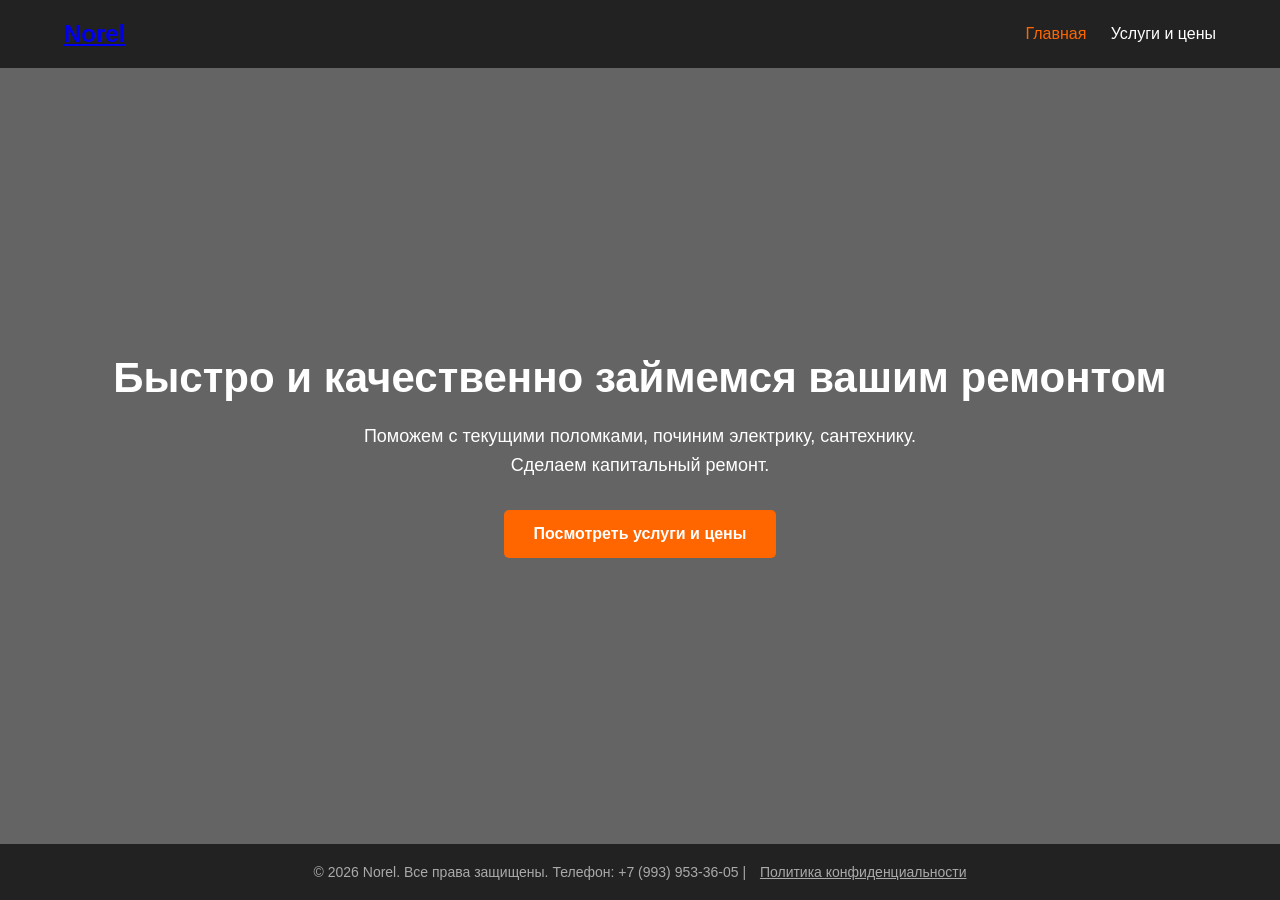
<file: index.html>
<!DOCTYPE html>
<html lang="ru">
<head>
    <meta charset="UTF-8">
    <meta name="viewport" content="width=device-width, initial-scale=1.0">
    <title>Ремонтные работы в квартирах и загородных домах</title>
    <link rel="stylesheet" href="style.css">
</head>
<body>

       <!-- Шапка сайта для Главной страницы (без стрелочки) -->
    <header class="header">
        <div class="container">
            <div class="header-left">
                <div class="logo"><a href="index.html">Norel</a></div>
            </div>
            <nav class="nav">
                <a href="index.html" class="active">Главная</a>
                <a href="services.html">Услуги и цены</a>
            </nav>
        </div>
    </header>


    <!-- Главный баннер (Визитка) -->
    <section class="hero">
        <div class="container hero-content">
            <h1>Быстро и качественно займемся вашим ремонтом</h1>
            <p>Поможем с текущими поломками, починим электрику, сантехнику. Сделаем капитальный ремонт.</p>
            <a href="services.html" class="btn">Посмотреть услуги и цены</a>
        </div>
    </section>

    <!-- Подвал -->
     <footer class="footer">
        <div class="container">
            <p>&copy; 2026 Norel. Все права защищены. Телефон: +7 (993) 953-36-05 | 
                <a href="privacy.html" style="color: #aaa; text-decoration: underline; margin-left: 10px;">Политика конфиденциальности</a>
            </p>
        </div>
    </footer>

</body>
</html>
</file>
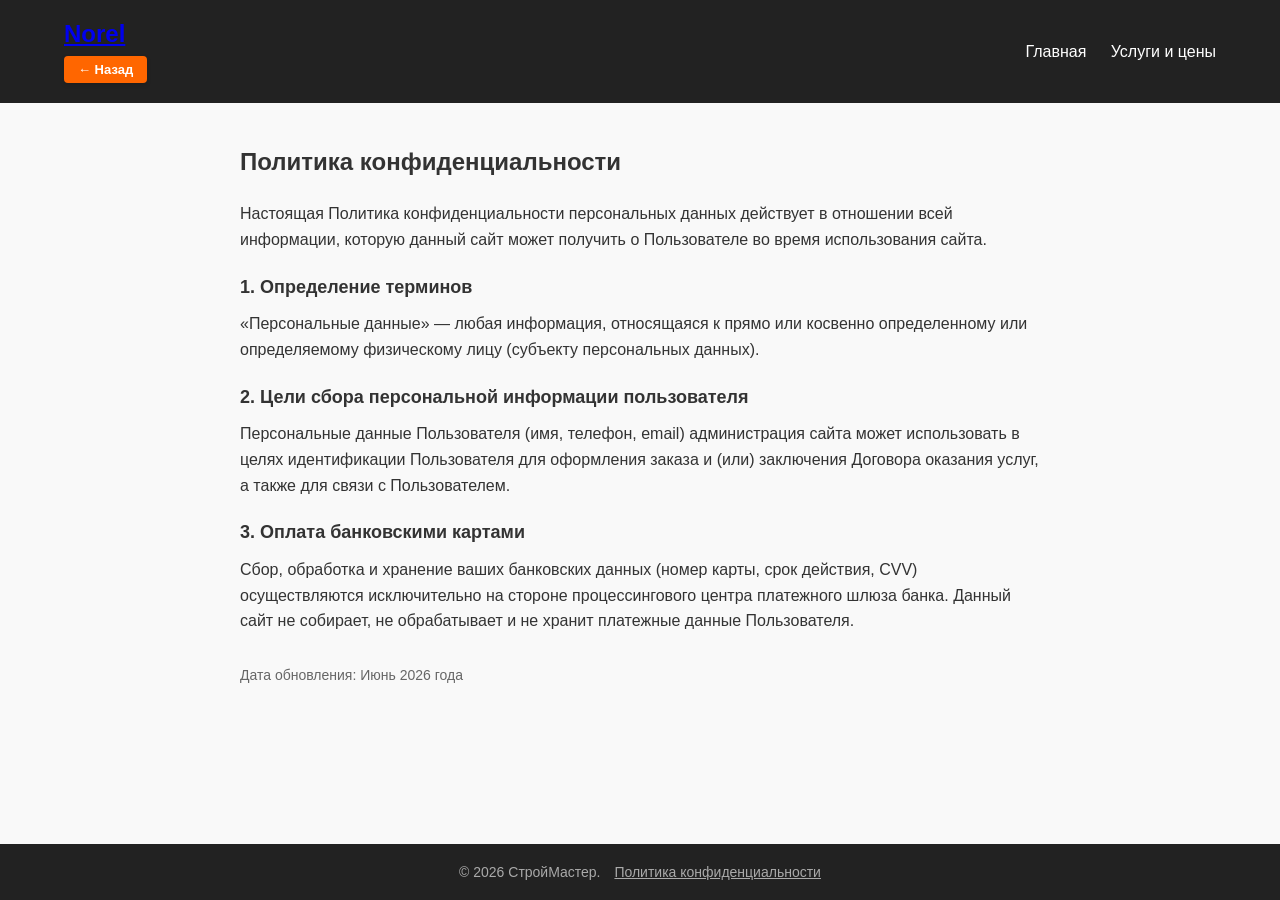
<file: privacy.html>
<!DOCTYPE html>
<html lang="ru">
<head>
    <meta charset="UTF-8">
    <meta name="viewport" content="width=device-width, initial-scale=1.0">
    <title>Политика конфиденциальности — СтройМастер</title>
    <link rel="stylesheet" href="style.css">
</head>
<body>

    <!-- Шапка сайта со стрелочкой Назад под логотипом -->
    <header class="header">
        <div class="container">
            <div class="header-left">
                <div class="logo"><a href="index.html">Norel</a></div>
                <!-- Кнопка теперь идет после логотипа внутри вертикального блока -->
                <a href="javascript:history.back()" class="btn-back">← Назад</a>
            </div>
            <nav class="nav">
                <a href="index.html">Главная</a>
                <a href="services.html">Услуги и цены</a>
            </nav>
        </div>
    </header>


    <!-- Текст политики -->
    <main class="container page-content" style="max-width: 800px; line-height: 1.6;">
        <h1 style="margin-bottom: 20px; font-size: 24px;">Политика конфиденциальности</h1>
        <p style="margin-bottom: 15px;">Настоящая Политика конфиденциальности персональных данных действует в отношении всей информации, которую данный сайт может получить о Пользователе во время использования сайта.</p>
        
        <h2 style="font-size: 18px; margin: 20px 0 10px 0;">1. Определение терминов</h2>
        <p style="margin-bottom: 15px;">«Персональные данные» — любая информация, относящаяся к прямо или косвенно определенному или определяемому физическому лицу (субъекту персональных данных).</p>

        <h2 style="font-size: 18px; margin: 20px 0 10px 0;">2. Цели сбора персональной информации пользователя</h2>
        <p style="margin-bottom: 15px;">Персональные данные Пользователя (имя, телефон, email) администрация сайта может использовать в целях идентификации Пользователя для оформления заказа и (или) заключения Договора оказания услуг, а также для связи с Пользователем.</p>

        <h2 style="font-size: 18px; margin: 20px 0 10px 0;">3. Оплата банковскими картами</h2>
        <p style="margin-bottom: 15px;">Сбор, обработка и хранение ваших банковских данных (номер карты, срок действия, CVV) осуществляются исключительно на стороне процессингового центра платежного шлюза банка. Данный сайт не собирает, не обрабатывает и не хранит платежные данные Пользователя.</p>
        
        <p style="margin-top: 30px; font-size: 14px; color: #666;">Дата обновления: Июнь 2026 года</p>
    </main>

    <!-- Подвал -->
    <footer class="footer">
        <div class="container">
            <p>&copy; 2026 СтройМастер. <a href="privacy.html" style="color: #aaa; text-decoration: underline; margin-left: 10px;">Политика конфиденциальности</a></p>
        </div>
    </footer>

</body>
</html>
</file>
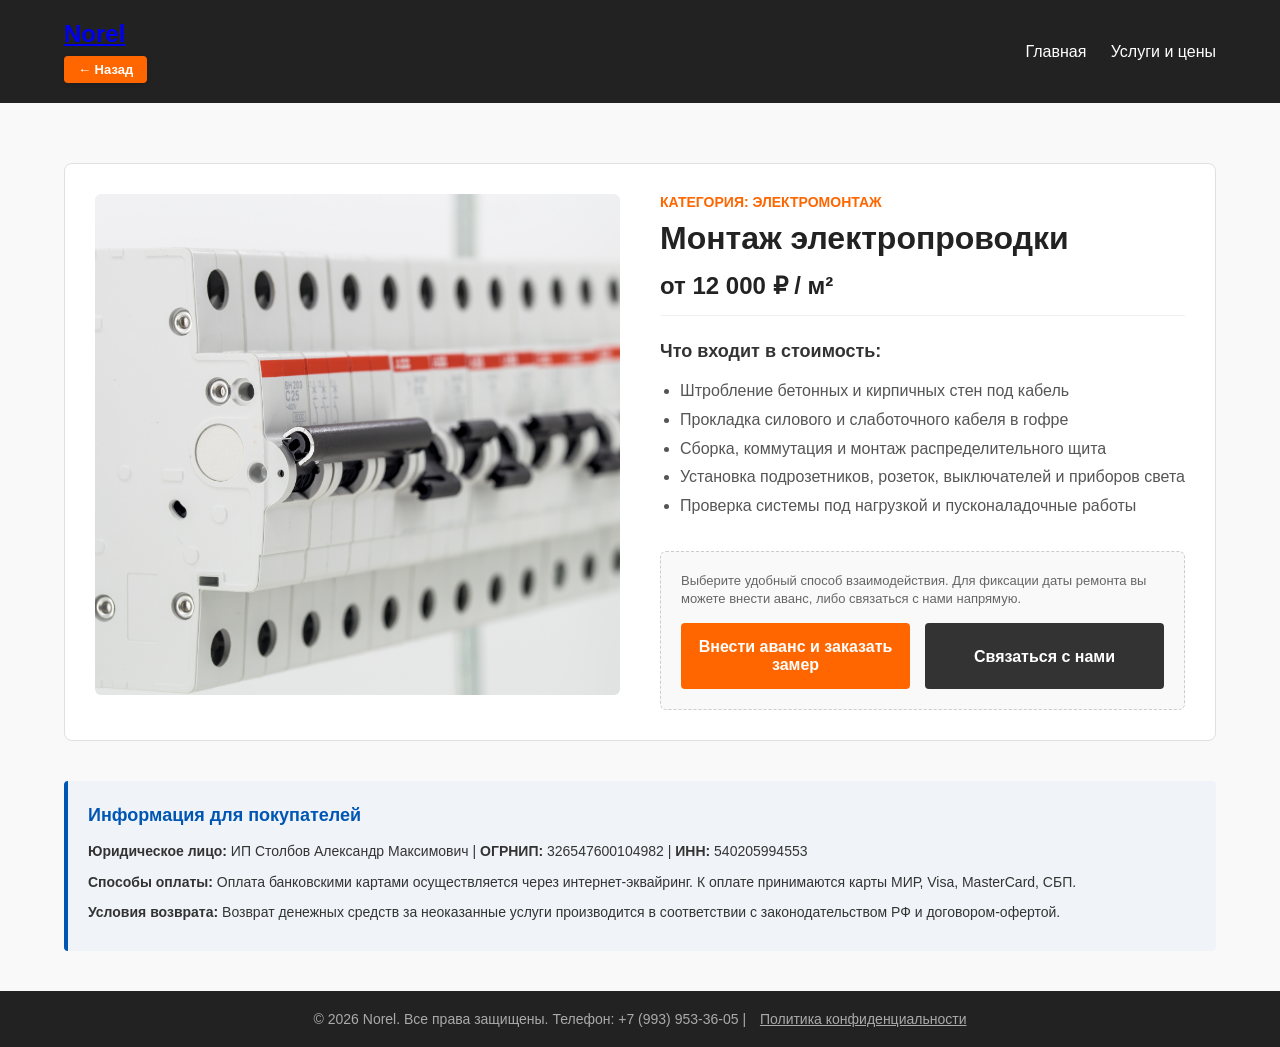
<file: service-220.html>
<!DOCTYPE html>
<html lang="ru">
<head>
    <meta charset="UTF-8">
    <meta name="viewport" content="width=device-width, initial-scale=1.0">
    <title>Наши услуги и цены — Norel</title>
    <link rel="stylesheet" href="style.css">
</head>
<body>

     <!-- Шапка сайта со стрелочкой Назад под логотипом -->
    <header class="header">
        <div class="container">
            <div class="header-left">
                <div class="logo"><a href="index.html">Norel</a></div>
                <!-- Кнопка теперь идет после логотипа внутри вертикального блока -->
                <a href="javascript:history.back()" class="btn-back">← Назад</a>
            </div>
            <nav class="nav">
                <a href="index.html">Главная</a>
                <a href="services.html">Услуги и цены</a>
            </nav>
        </div>
    </header>

    <!-- Основной контент страницы услуги -->
    <main class="container page-content">
        <div class="service-detail">
            
            <!-- Левая колонка: Изображение -->
            <div class="service-gallery">
                <img src="220.jpg" alt="Электрика" class="main-img">
            </div>

            <!-- Правая колонка: Информация и покупка -->
            <div class="service-info">
                <span class="category">Категория: Электромонтаж</span>
                <h1>Монтаж электропроводки</h1>
                <p class="service-price">от 12 000 ₽ / м²</p>
                
                <div class="service-description">
                    <h3>Что входит в стоимость:</h3>
                    <ul>
                        <li>Штробление бетонных и кирпичных стен под кабель</li>
                        <li>Прокладка силового и слаботочного кабеля в гофре</li>
                        <li>Сборка, коммутация и монтаж распределительного щита</li>
                        <li>Установка подрозетников, розеток, выключателей и приборов света</li>
                        <li>Проверка системы под нагрузкой и пусконаладочные работы</li>
                    </ul>
                </div>

                <!-- Кнопка оплаты для эквайринга -->
                              <!-- Кнопки действий и контакты -->
                <div class="payment-box">
                    <p class="payment-notice">Выберите удобный способ взаимодействия. Для фиксации даты ремонта вы можете внести аванс, либо связаться с нами напрямую.</p>
                    
                    <!-- Две кнопки в один ряд -->
                    <div class="btn-group">
                        <a href="https://www.figma.com/proto/H3WXh4CcWUkg0fJ1YvCaZ3/%D0%9F%D1%80%D0%BE%D1%82%D0%BE%D1%82%D0%B8%D0%BF-%D0%9F%D0%A4?page-id=1%3A2&type=design&node-id=2377-9865&viewport=-1382%2C2697%2C1.53&t=iknOJbKV6Wg4Ilfq-1&scaling=min-zoom&starting-point-node-id=2377%3A9865" class="btn-pay-now">Внести аванс и заказать замер</a>
                        <button class="btn-contact-toggle" onclick="toggleContacts()">Связаться с нами</button>
                    </div>

                    <!-- Выпадающий список контактов (изначально скрыт) -->
                    <div id="contact-list" class="contact-dropdown">
                        <h4>Наши контакты для связи:</h4>
                        <p><strong>Телефон:</strong> <a href="tel:+79939533605">+7 (993) 953-36-05</a></p>
                        <p><strong>Telegram / WhatsApp:</strong> +7 (993) 953-36-05</p>
                        <p><strong>Email:</strong> Norelenger@gmail.com</p>
                        <p class="working-hours">Часы работы: ежедневно с 09:00 до 21:00</p>
                    </div>
                </div>

            </div>

        </div>

        <!-- Информация для покупателей теперь внутри тега main перед подвалом -->
        <section class="bank-info" style="margin-top: 40px;">
            <h2>Информация для покупателей</h2>
            <p><strong>Юридическое лицо:</strong> ИП Столбов Александр Максимович | <strong>ОГРНИП:</strong> 326547600104982 | <strong>ИНН:</strong> 540205994553</p>
            <p><strong>Способы оплаты:</strong> Оплата банковскими картами осуществляется через интернет-эквайринг. К оплате принимаются карты МИР, Visa, MasterCard, СБП.</p>
            <p><strong>Условия возврата:</strong> Возврат денежных средств за неоказанные услуги производится в соответствии с законодательством РФ и договором-офертой.</p>
        </section>
    </main>

    <!-- Подвал -->
    <footer class="footer">
        <div class="container">
            <p>&copy; 2026 Norel. Все права защищены. Телефон: +7 (993) 953-36-05 | 
                <a href="privacy.html" style="color: #aaa; text-decoration: underline; margin-left: 10px;">Политика конфиденциальности</a>
            </p>
        </div>
    </footer>
  <!-- Скрипт для раскрытия контактов -->
    <script>
        function toggleContacts() {
            var contactBlock = document.getElementById("contact-list");
            if (contactBlock.style.display === "block") {
                contactBlock.style.display = "none";
            } else {
                contactBlock.style.display = "block";
            }
        }
    </script>
</body>
</html>
</file>
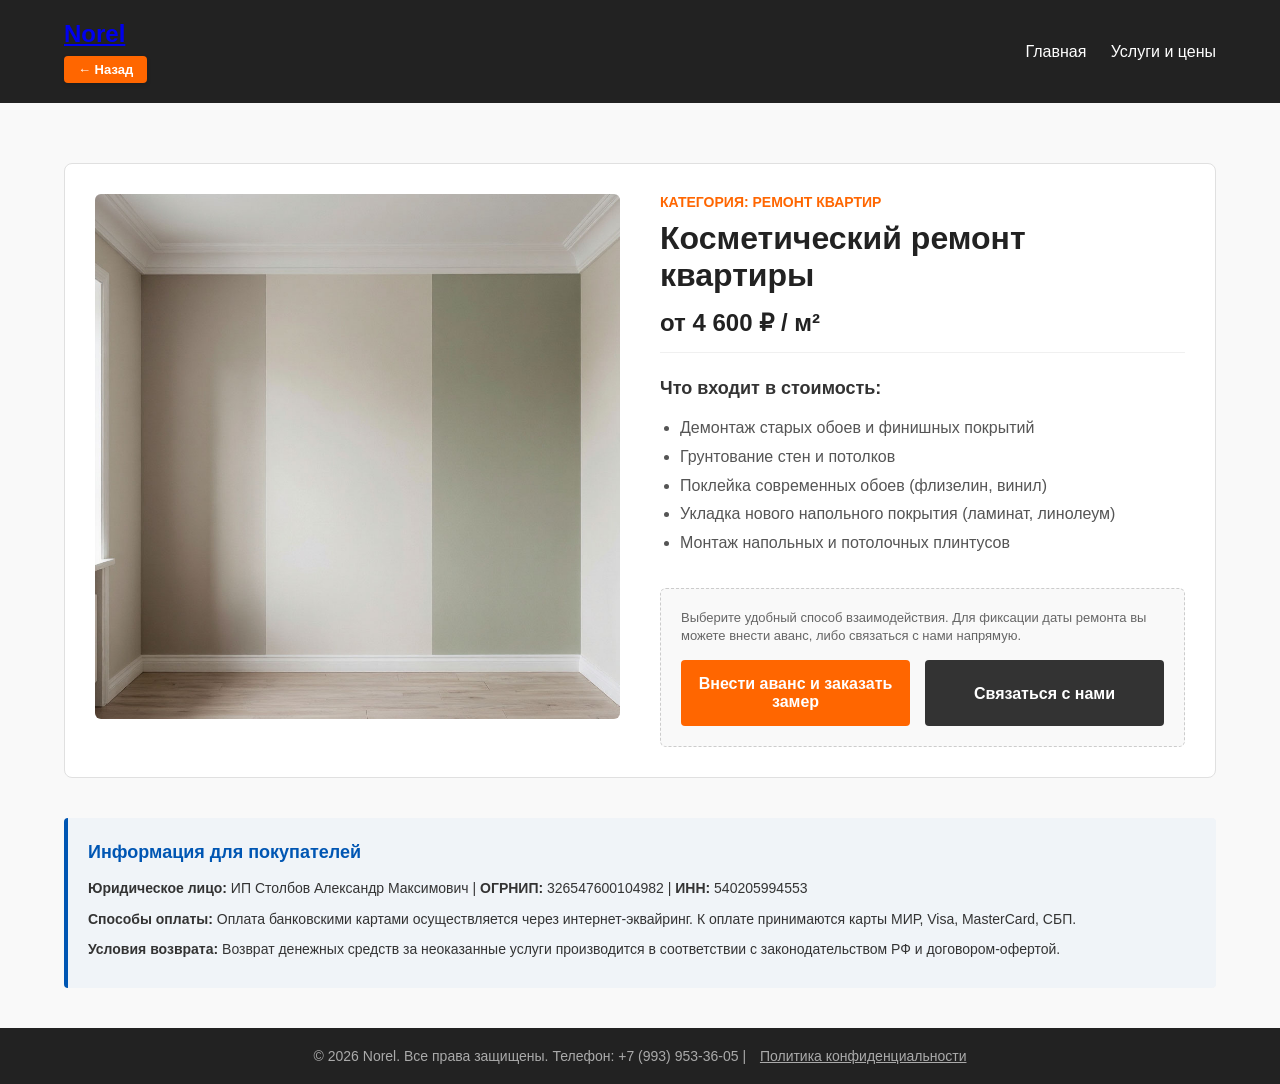
<file: service-cosmetic.html>
<!DOCTYPE html>
<html lang="ru">
<head>
    <meta charset="UTF-8">
    <meta name="viewport" content="width=device-width, initial-scale=1.0">
    <title>Наши услуги и цены — Norel</title>
    <link rel="stylesheet" href="style.css">
</head>
<body>

       <!-- Шапка сайта со стрелочкой Назад под логотипом -->
    <header class="header">
        <div class="container">
            <div class="header-left">
                <div class="logo"><a href="index.html">Norel</a></div>
                <!-- Кнопка теперь идет после логотипа внутри вертикального блока -->
                <a href="javascript:history.back()" class="btn-back">← Назад</a>
            </div>
            <nav class="nav">
                <a href="index.html">Главная</a>
                <a href="services.html">Услуги и цены</a>
            </nav>
        </div>
    </header>



    <!-- Основной контент страницы услуги -->
    <main class="container page-content">
        <div class="service-detail">
            
            <!-- Левая колонка: Изображение -->
            <div class="service-gallery">
                <img src="cosmetic.jpg" alt="Косметический ремонт квартиры" class="main-img">
            </div>

            <!-- Правая колонка: Информация и покупка -->
            <div class="service-info">
                <span class="category">Категория: Ремонт квартир</span>
                <h1>Косметический ремонт квартиры</h1>
                <p class="service-price">от 4 600 ₽ / м²</p>
                
                <div class="service-description">
                    <h3>Что входит в стоимость:</h3>
                    <ul>
                        <li>Демонтаж старых обоев и финишных покрытий</li>
                        <li>Грунтование стен и потолков</li>
                        <li>Поклейка современных обоев (флизелин, винил)</li>
                        <li>Укладка нового напольного покрытия (ламинат, линолеум)</li>
                        <li>Монтаж напольных и потолочных плинтусов</li>
                    </ul>
                </div>

                <!-- Кнопка оплаты для эквайринга -->
                              <!-- Кнопки действий и контакты -->
                <div class="payment-box">
                    <p class="payment-notice">Выберите удобный способ взаимодействия. Для фиксации даты ремонта вы можете внести аванс, либо связаться с нами напрямую.</p>
                    
                    <!-- Две кнопки в один ряд -->
                    <div class="btn-group">
                        <a href="https://www.figma.com/proto/H3WXh4CcWUkg0fJ1YvCaZ3/%D0%9F%D1%80%D0%BE%D1%82%D0%BE%D1%82%D0%B8%D0%BF-%D0%9F%D0%A4?page-id=1%3A2&type=design&node-id=2377-9865&viewport=-1382%2C2697%2C1.53&t=iknOJbKV6Wg4Ilfq-1&scaling=min-zoom&starting-point-node-id=2377%3A9865" class="btn-pay-now">Внести аванс и заказать замер</a>
                        <button class="btn-contact-toggle" onclick="toggleContacts()">Связаться с нами</button>
                    </div>

                    <!-- Выпадающий список контактов (изначально скрыт) -->
                    <div id="contact-list" class="contact-dropdown">
                        <h4>Наши контакты для связи:</h4>
                        <p><strong>Телефон:</strong> <a href="tel:+79939533605">+7 (993) 953-36-05</a></p>
                        <p><strong>Telegram / WhatsApp:</strong> +7 (993) 953-36-05</p>
                        <p><strong>Email:</strong> Norelenger@gmail.com</p>
                        <p class="working-hours">Часы работы: ежедневно с 09:00 до 21:00</p>
                    </div>
                </div>

            </div>

        </div>

        <!-- Информация для покупателей теперь внутри тега main перед подвалом -->
        <section class="bank-info" style="margin-top: 40px;">
            <h2>Информация для покупателей</h2>
            <p><strong>Юридическое лицо:</strong> ИП Столбов Александр Максимович | <strong>ОГРНИП:</strong> 326547600104982 | <strong>ИНН:</strong> 540205994553</p>
            <p><strong>Способы оплаты:</strong> Оплата банковскими картами осуществляется через интернет-эквайринг. К оплате принимаются карты МИР, Visa, MasterCard, СБП.</p>
            <p><strong>Условия возврата:</strong> Возврат денежных средств за неоказанные услуги производится в соответствии с законодательством РФ и договором-офертой.</p>
        </section>
    </main>

    <!-- Подвал -->
    <footer class="footer">
        <div class="container">
            <p>&copy; 2026 Norel. Все права защищены. Телефон: +7 (993) 953-36-05 | 
                <a href="privacy.html" style="color: #aaa; text-decoration: underline; margin-left: 10px;">Политика конфиденциальности</a>
            </p>
        </div>
    </footer>
  <!-- Скрипт для раскрытия контактов -->
    <script>
        function toggleContacts() {
            var contactBlock = document.getElementById("contact-list");
            if (contactBlock.style.display === "block") {
                contactBlock.style.display = "none";
            } else {
                contactBlock.style.display = "block";
            }
        }
    </script>
</body>
</html>
</file>
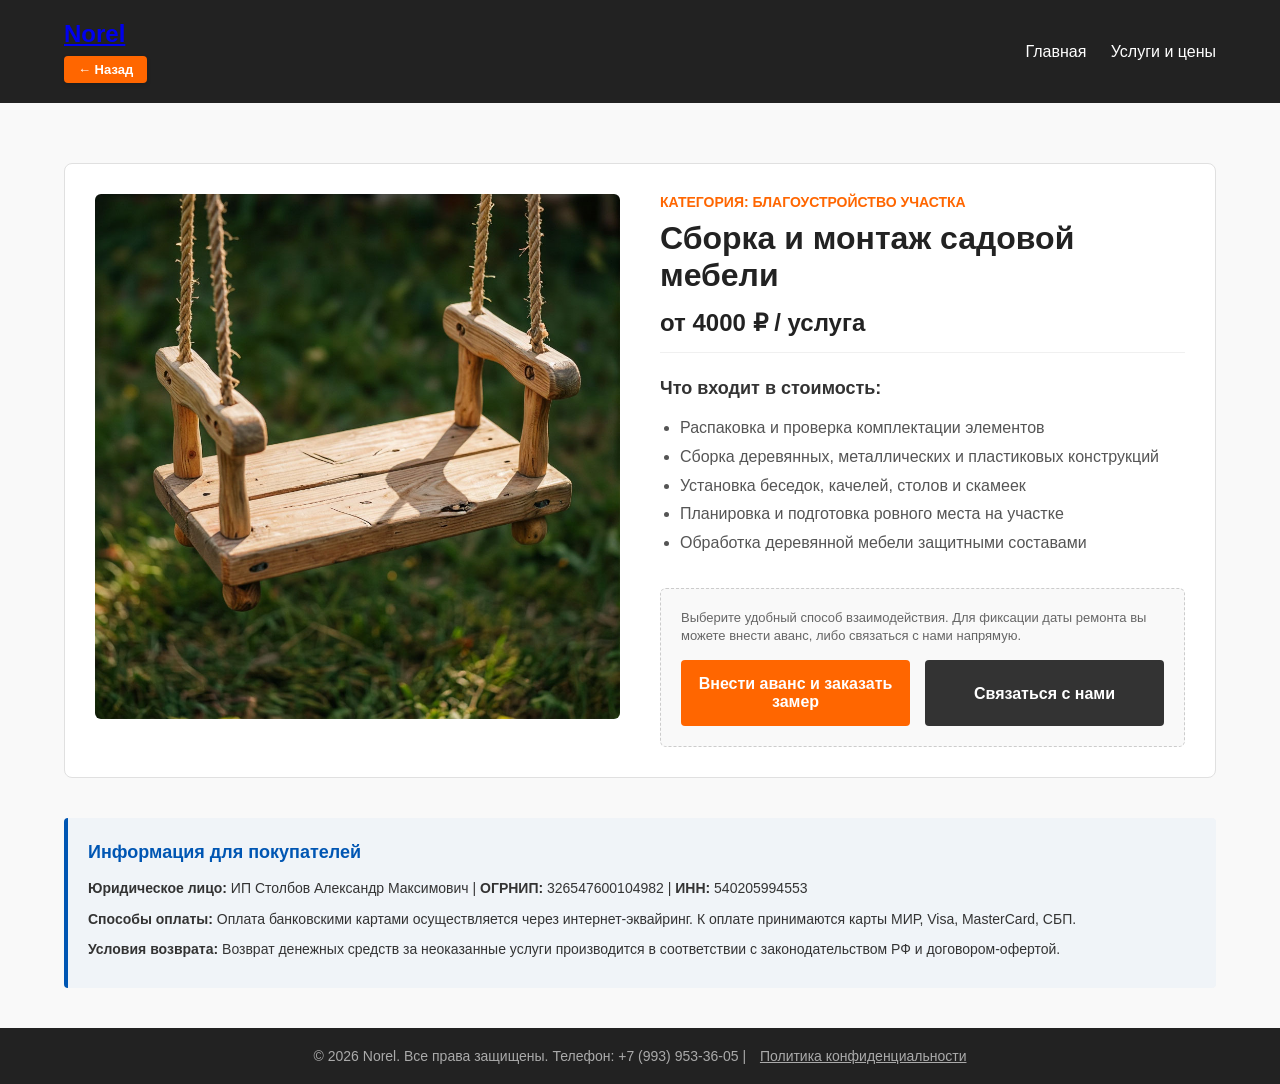
<file: service-garden.html>
<!DOCTYPE html>
<html lang="ru">
<head>
    <meta charset="UTF-8">
    <meta name="viewport" content="width=device-width, initial-scale=1.0">
    <title>Наши услуги и цены — Norel</title>
    <link rel="stylesheet" href="style.css">
</head>
<body>

         <!-- Шапка сайта со стрелочкой Назад под логотипом -->
    <header class="header">
        <div class="container">
            <div class="header-left">
                <div class="logo"><a href="index.html">Norel</a></div>
                <!-- Кнопка теперь идет после логотипа внутри вертикального блока -->
                <a href="javascript:history.back()" class="btn-back">← Назад</a>
            </div>
            <nav class="nav">
                <a href="index.html">Главная</a>
                <a href="services.html">Услуги и цены</a>
            </nav>
        </div>
    </header>

    <!-- Основной контент страницы услуги -->
    <main class="container page-content">
        <div class="service-detail">
            
            <!-- Левая колонка: Изображение -->
            <div class="service-gallery">
                <img src="gardenitm.jpg" alt="Сборка садовой мебели" class="main-img">
            </div>

            <!-- Правая колонка: Информация и покупка -->
            <div class="service-info">
                <span class="category">Категория: Благоустройство участка</span>
                <h1>Сборка и монтаж садовой мебели</h1>
                <p class="service-price">от 4000 ₽ / услуга</p>
                
                <div class="service-description">
                    <h3>Что входит в стоимость:</h3>
                    <ul>
                        <li>Распаковка и проверка комплектации элементов</li>
                        <li>Сборка деревянных, металлических и пластиковых конструкций</li>
                        <li>Установка беседок, качелей, столов и скамеек</li>
                        <li>Планировка и подготовка ровного места на участке</li>
                        <li>Обработка деревянной мебели защитными составами</li>
                    </ul>
                </div>

                <!-- Кнопка оплаты для эквайринга -->
                              <!-- Кнопки действий и контакты -->
                <div class="payment-box">
                    <p class="payment-notice">Выберите удобный способ взаимодействия. Для фиксации даты ремонта вы можете внести аванс, либо связаться с нами напрямую.</p>
                    
                    <!-- Две кнопки в один ряд -->
                    <div class="btn-group">
                        <a href="https://www.figma.com/proto/H3WXh4CcWUkg0fJ1YvCaZ3/%D0%9F%D1%80%D0%BE%D1%82%D0%BE%D1%82%D0%B8%D0%BF-%D0%9F%D0%A4?page-id=1%3A2&type=design&node-id=2377-9865&viewport=-1382%2C2697%2C1.53&t=iknOJbKV6Wg4Ilfq-1&scaling=min-zoom&starting-point-node-id=2377%3A9865" class="btn-pay-now">Внести аванс и заказать замер</a>
                        <button class="btn-contact-toggle" onclick="toggleContacts()">Связаться с нами</button>
                    </div>

                    <!-- Выпадающий список контактов (изначально скрыт) -->
                    <div id="contact-list" class="contact-dropdown">
                        <h4>Наши контакты для связи:</h4>
                        <p><strong>Телефон:</strong> <a href="tel:+79939533605">+7 (993) 953-36-05</a></p>
                        <p><strong>Telegram / WhatsApp:</strong> +7 (993) 953-36-05</p>
                        <p><strong>Email:</strong> Norelenger@gmail.com</p>
                        <p class="working-hours">Часы работы: ежедневно с 09:00 до 21:00</p>
                    </div>
                </div>

            </div>

        </div>

        <!-- Информация для покупателей теперь внутри тега main перед подвалом -->
        <section class="bank-info" style="margin-top: 40px;">
            <h2>Информация для покупателей</h2>
            <p><strong>Юридическое лицо:</strong> ИП Столбов Александр Максимович | <strong>ОГРНИП:</strong> 326547600104982 | <strong>ИНН:</strong> 540205994553</p>
            <p><strong>Способы оплаты:</strong> Оплата банковскими картами осуществляется через интернет-эквайринг. К оплате принимаются карты МИР, Visa, MasterCard, СБП.</p>
            <p><strong>Условия возврата:</strong> Возврат денежных средств за неоказанные услуги производится в соответствии с законодательством РФ и договором-офертой.</p>
        </section>
    </main>

    <!-- Подвал -->
    <footer class="footer">
        <div class="container">
            <p>&copy; 2026 Norel. Все права защищены. Телефон: +7 (993) 953-36-05 | 
                <a href="privacy.html" style="color: #aaa; text-decoration: underline; margin-left: 10px;">Политика конфиденциальности</a>
            </p>
        </div>
    </footer>
  <!-- Скрипт для раскрытия контактов -->
    <script>
        function toggleContacts() {
            var contactBlock = document.getElementById("contact-list");
            if (contactBlock.style.display === "block") {
                contactBlock.style.display = "none";
            } else {
                contactBlock.style.display = "block";
            }
        }
    </script>
</body>
</html>
</file>
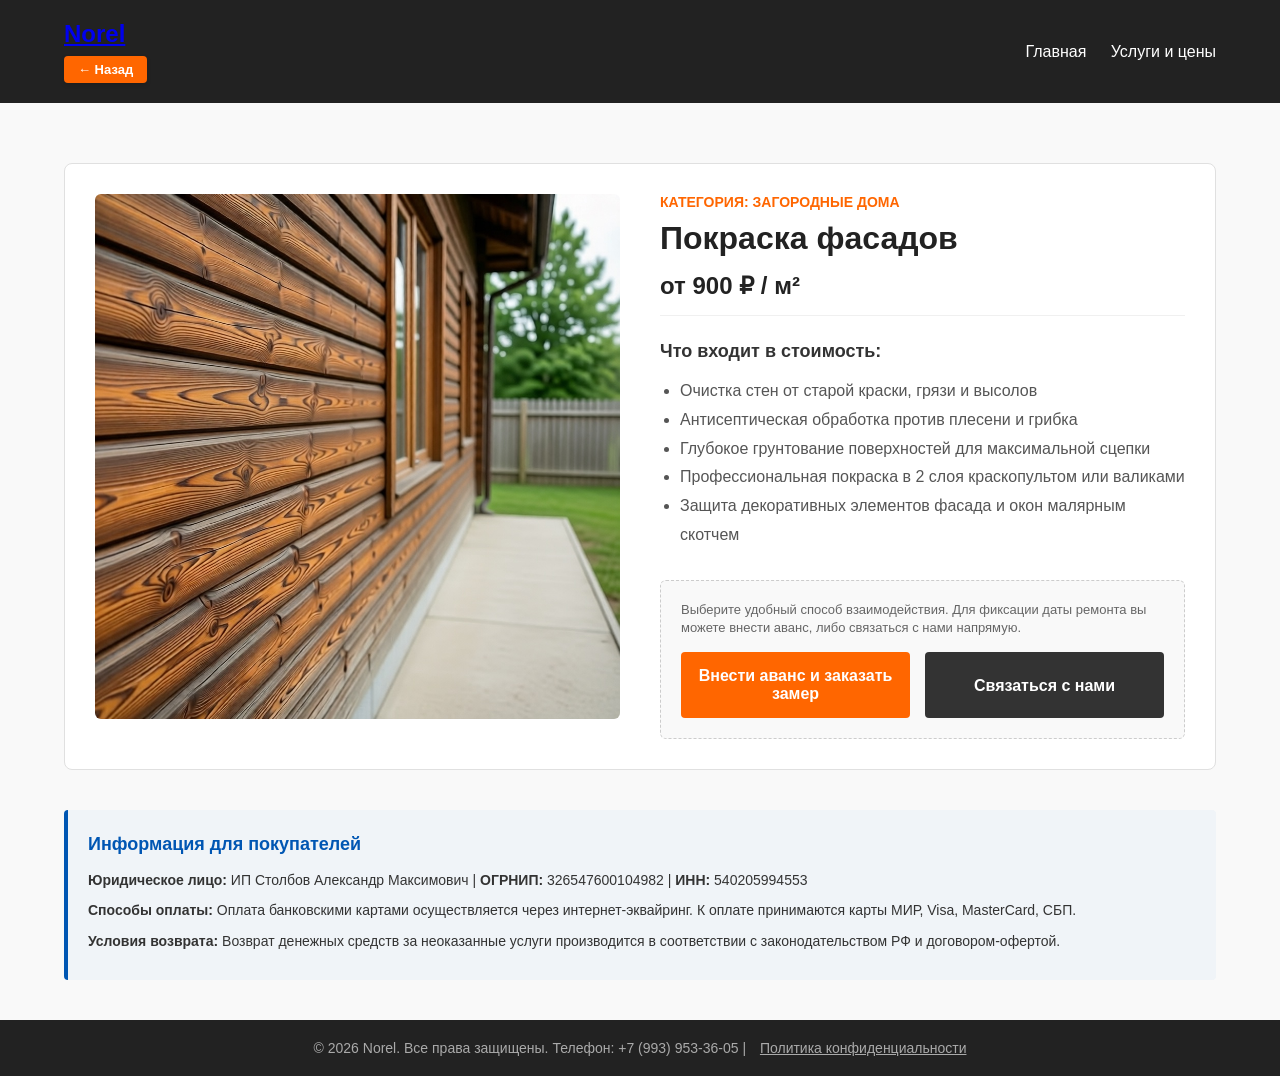
<file: service-home.html>
<!DOCTYPE html>
<html lang="ru">
<head>
    <meta charset="UTF-8">
    <meta name="viewport" content="width=device-width, initial-scale=1.0">
    <title>Наши услуги и цены — Norel</title>
    <link rel="stylesheet" href="style.css">
</head>
<body>

        <!-- Шапка сайта со стрелочкой Назад под логотипом -->
    <header class="header">
        <div class="container">
            <div class="header-left">
                <div class="logo"><a href="index.html">Norel</a></div>
                <!-- Кнопка теперь идет после логотипа внутри вертикального блока -->
                <a href="javascript:history.back()" class="btn-back">← Назад</a>
            </div>
            <nav class="nav">
                <a href="index.html">Главная</a>
                <a href="services.html">Услуги и цены</a>
            </nav>
        </div>
    </header>


    <!-- Основной контент страницы услуги -->
    <main class="container page-content">
        <div class="service-detail">
            
            <!-- Левая колонка: Изображение -->
            <div class="service-gallery">
                <img src="home.jpg" alt="Покраска фасада" class="main-img">
            </div>

            <!-- Правая колонка: Информация и покупка -->
            <div class="service-info">
                <span class="category">Категория: Загородные дома</span>
                <h1>Покраска фасадов</h1>
                <p class="service-price">от 900 ₽ / м²</p>
                
                <div class="service-description">
                    <h3>Что входит в стоимость:</h3>
                    <ul>
                        <li>Очистка стен от старой краски, грязи и высолов</li>
                        <li>Антисептическая обработка против плесени и грибка</li>
                        <li>Глубокое грунтование поверхностей для максимальной сцепки</li>
                        <li>Профессиональная покраска в 2 слоя краскопультом или валиками</li>
                        <li>Защита декоративных элементов фасада и окон малярным скотчем</li>
                    </ul>
                </div>

                <!-- Кнопка оплаты для эквайринга -->
                              <!-- Кнопки действий и контакты -->
                <div class="payment-box">
                    <p class="payment-notice">Выберите удобный способ взаимодействия. Для фиксации даты ремонта вы можете внести аванс, либо связаться с нами напрямую.</p>
                    
                    <!-- Две кнопки в один ряд -->
                    <div class="btn-group">
                        <a href="https://www.figma.com/proto/H3WXh4CcWUkg0fJ1YvCaZ3/%D0%9F%D1%80%D0%BE%D1%82%D0%BE%D1%82%D0%B8%D0%BF-%D0%9F%D0%A4?page-id=1%3A2&type=design&node-id=2377-9865&viewport=-1382%2C2697%2C1.53&t=iknOJbKV6Wg4Ilfq-1&scaling=min-zoom&starting-point-node-id=2377%3A9865" class="btn-pay-now">Внести аванс и заказать замер</a>
                        <button class="btn-contact-toggle" onclick="toggleContacts()">Связаться с нами</button>
                    </div>

                    <!-- Выпадающий список контактов (изначально скрыт) -->
                    <div id="contact-list" class="contact-dropdown">
                        <h4>Наши контакты для связи:</h4>
                        <p><strong>Телефон:</strong> <a href="tel:+79939533605">+7 (993) 953-36-05</a></p>
                        <p><strong>Telegram / WhatsApp:</strong> +7 (993) 953-36-05</p>
                        <p><strong>Email:</strong> Norelenger@gmail.com</p>
                        <p class="working-hours">Часы работы: ежедневно с 09:00 до 21:00</p>
                    </div>
                </div>

            </div>

        </div>

        <!-- Информация для покупателей теперь внутри тега main перед подвалом -->
        <section class="bank-info" style="margin-top: 40px;">
            <h2>Информация для покупателей</h2>
            <p><strong>Юридическое лицо:</strong> ИП Столбов Александр Максимович | <strong>ОГРНИП:</strong> 326547600104982 | <strong>ИНН:</strong> 540205994553</p>
            <p><strong>Способы оплаты:</strong> Оплата банковскими картами осуществляется через интернет-эквайринг. К оплате принимаются карты МИР, Visa, MasterCard, СБП.</p>
            <p><strong>Условия возврата:</strong> Возврат денежных средств за неоказанные услуги производится в соответствии с законодательством РФ и договором-офертой.</p>
        </section>
    </main>

    <!-- Подвал -->
    <footer class="footer">
        <div class="container">
            <p>&copy; 2026 Norel. Все права защищены. Телефон: +7 (993) 953-36-05 | 
                <a href="privacy.html" style="color: #aaa; text-decoration: underline; margin-left: 10px;">Политика конфиденциальности</a>
            </p>
        </div>
    </footer>
  <!-- Скрипт для раскрытия контактов -->
    <script>
        function toggleContacts() {
            var contactBlock = document.getElementById("contact-list");
            if (contactBlock.style.display === "block") {
                contactBlock.style.display = "none";
            } else {
                contactBlock.style.display = "block";
            }
        }
    </script>
</body>
</html>
</file>
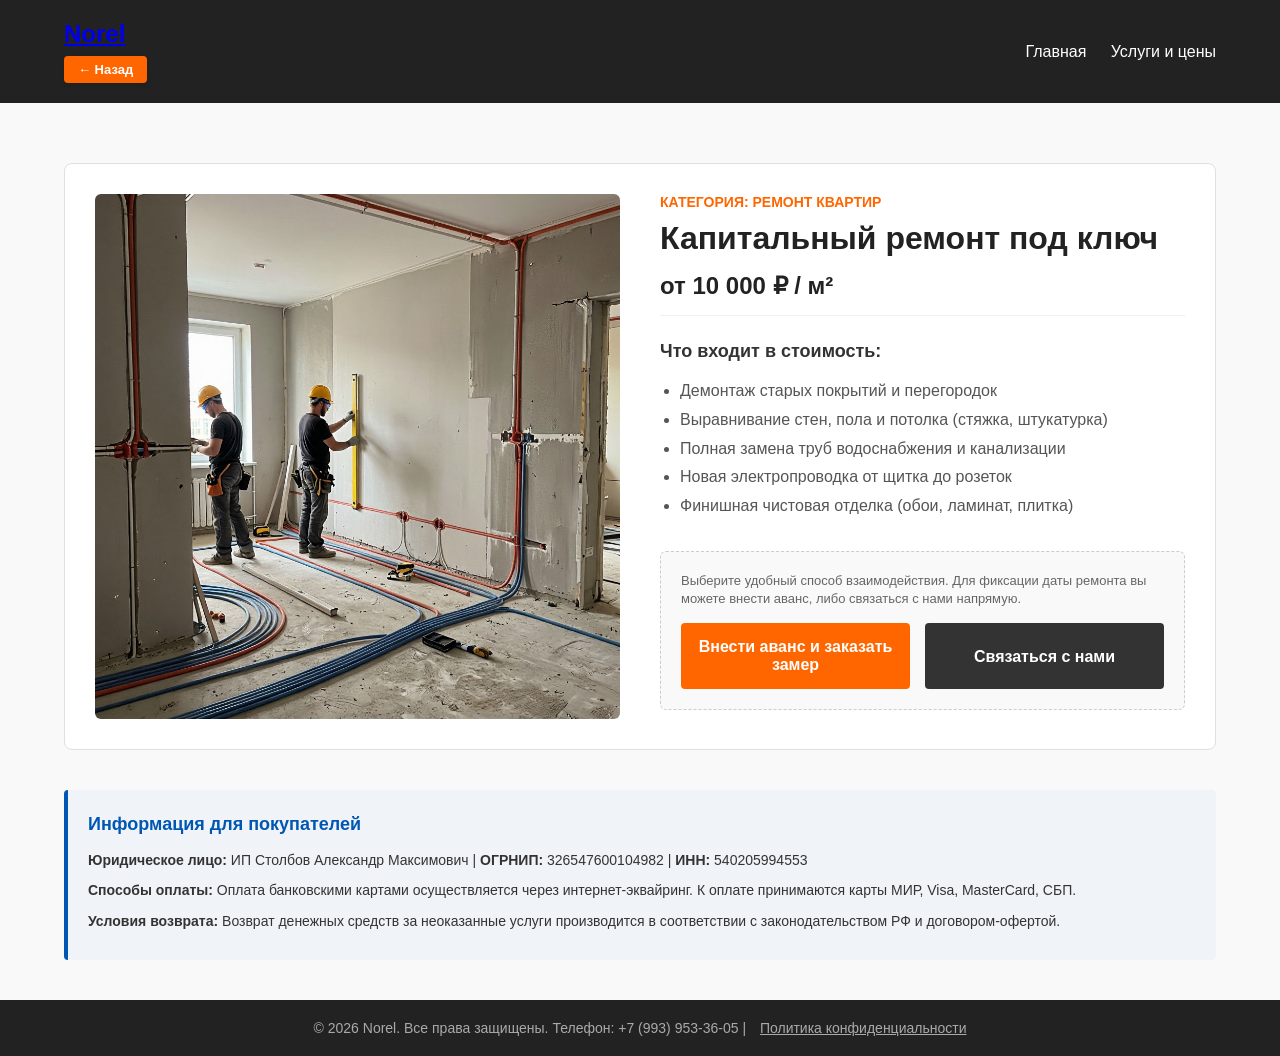
<file: service-item.html>
<!DOCTYPE html>
<html lang="ru">
<head>
    <meta charset="UTF-8">
    <meta name="viewport" content="width=device-width, initial-scale=1.0">
    <title>Наши услуги и цены — Norel</title>
    <link rel="stylesheet" href="style.css">
</head>
<body>

        <!-- Шапка сайта со стрелочкой Назад под логотипом -->
    <header class="header">
        <div class="container">
            <div class="header-left">
                <div class="logo"><a href="index.html">Norel</a></div>
                <!-- Кнопка теперь идет после логотипа внутри вертикального блока -->
                <a href="javascript:history.back()" class="btn-back">← Назад</a>
            </div>
            <nav class="nav">
                <a href="index.html">Главная</a>
                <a href="services.html">Услуги и цены</a>
            </nav>
        </div>
    </header>


    <!-- Основной контент страницы услуги -->
    <main class="container page-content">
        <div class="service-detail">
            
            <!-- Левая колонка: Изображение -->
            <div class="service-gallery">
                <img src="bigwork.jpg" alt="Капитальный ремонт" class="main-img">
            </div>

            <!-- Правая колонка: Информация и покупка -->
            <div class="service-info">
                <span class="category">Категория: Ремонт квартир</span>
                <h1>Капитальный ремонт под ключ</h1>
                <p class="service-price">от 10 000 ₽ / м²</p>
                
                <div class="service-description">
                    <h3>Что входит в стоимость:</h3>
                    <ul>
                        <li>Демонтаж старых покрытий и перегородок</li>
                        <li>Выравнивание стен, пола и потолка (стяжка, штукатурка)</li>
                        <li>Полная замена труб водоснабжения и канализации</li>
                        <li>Новая электропроводка от щитка до розеток</li>
                        <li>Финишная чистовая отделка (обои, ламинат, плитка)</li>
                    </ul>
                </div>

                <!-- Кнопка оплаты для эквайринга -->
                              <!-- Кнопки действий и контакты -->
                <div class="payment-box">
                    <p class="payment-notice">Выберите удобный способ взаимодействия. Для фиксации даты ремонта вы можете внести аванс, либо связаться с нами напрямую.</p>
                    
                    <!-- Две кнопки в один ряд -->
                    <div class="btn-group">
                        <a href="https://www.figma.com/proto/H3WXh4CcWUkg0fJ1YvCaZ3/%D0%9F%D1%80%D0%BE%D1%82%D0%BE%D1%82%D0%B8%D0%BF-%D0%9F%D0%A4?page-id=1%3A2&type=design&node-id=2377-9865&viewport=-1382%2C2697%2C1.53&t=iknOJbKV6Wg4Ilfq-1&scaling=min-zoom&starting-point-node-id=2377%3A9865" class="btn-pay-now">Внести аванс и заказать замер</a>
                        <button class="btn-contact-toggle" onclick="toggleContacts()">Связаться с нами</button>
                    </div>

                    <!-- Выпадающий список контактов (изначально скрыт) -->
                    <div id="contact-list" class="contact-dropdown">
                        <h4>Наши контакты для связи:</h4>
                        <p><strong>Телефон:</strong> <a href="tel:+79939533605">+7 (993) 953-36-05</a></p>
                        <p><strong>Telegram / WhatsApp:</strong> +7 (993) 953-36-05</p>
                        <p><strong>Email:</strong> Norelenger@gmail.com</p>
                        <p class="working-hours">Часы работы: ежедневно с 09:00 до 21:00</p>
                    </div>
                </div>

            </div>

        </div>

        <!-- Информация для покупателей теперь внутри тега main перед подвалом -->
        <section class="bank-info" style="margin-top: 40px;">
            <h2>Информация для покупателей</h2>
            <p><strong>Юридическое лицо:</strong> ИП Столбов Александр Максимович | <strong>ОГРНИП:</strong> 326547600104982 | <strong>ИНН:</strong> 540205994553</p>
            <p><strong>Способы оплаты:</strong> Оплата банковскими картами осуществляется через интернет-эквайринг. К оплате принимаются карты МИР, Visa, MasterCard, СБП.</p>
            <p><strong>Условия возврата:</strong> Возврат денежных средств за неоказанные услуги производится в соответствии с законодательством РФ и договором-офертой.</p>
        </section>
    </main>

    <!-- Подвал -->
    <footer class="footer">
        <div class="container">
            <p>&copy; 2026 Norel. Все права защищены. Телефон: +7 (993) 953-36-05 | 
                <a href="privacy.html" style="color: #aaa; text-decoration: underline; margin-left: 10px;">Политика конфиденциальности</a>
            </p>
        </div>
    </footer>
  <!-- Скрипт для раскрытия контактов -->
    <script>
        function toggleContacts() {
            var contactBlock = document.getElementById("contact-list");
            if (contactBlock.style.display === "block") {
                contactBlock.style.display = "none";
            } else {
                contactBlock.style.display = "block";
            }
        }
    </script>
</body>
</html>
</file>
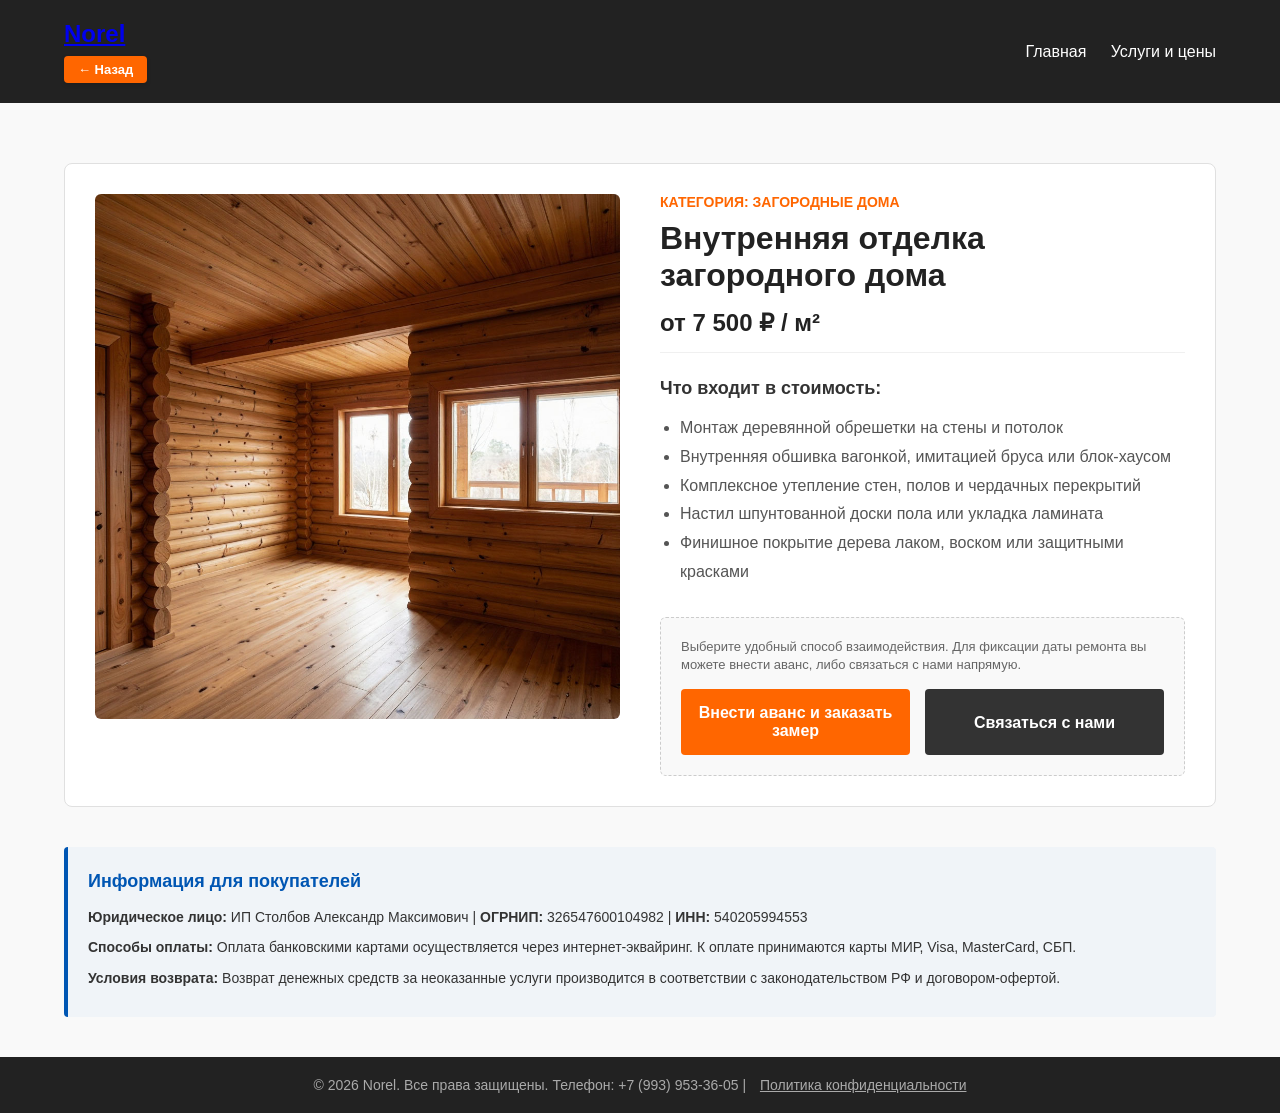
<file: service-wood.html>
<!DOCTYPE html>
<html lang="ru">
<head>
    <meta charset="UTF-8">
    <meta name="viewport" content="width=device-width, initial-scale=1.0">
    <title>Наши услуги и цены — Norel</title>
    <link rel="stylesheet" href="style.css">
</head>
<body>

     <!-- Шапка сайта со стрелочкой Назад под логотипом -->
    <header class="header">
        <div class="container">
            <div class="header-left">
                <div class="logo"><a href="index.html">Norel</a></div>
                <!-- Кнопка теперь идет после логотипа внутри вертикального блока -->
                <a href="javascript:history.back()" class="btn-back">← Назад</a>
            </div>
            <nav class="nav">
                <a href="index.html">Главная</a>
                <a href="services.html">Услуги и цены</a>
            </nav>
        </div>
    </header>


    <!-- Основной контент страницы услуги -->
    <main class="container page-content">
        <div class="service-detail">
            
            <!-- Левая колонка: Изображение -->
            <div class="service-gallery">
               <img src="woodh.jpg" alt="Отделка дома" class="main-img">
            </div>

            <!-- Правая колонка: Информация и покупка -->
            <div class="service-info">
                <span class="category">Категория: Загородные дома</span>
                <h1>Внутренняя отделка загородного дома</h1>
                <p class="service-price">от 7 500 ₽ / м²</p>
                
                <div class="service-description">
                    <h3>Что входит в стоимость:</h3>
                    <ul>
                        <li>Монтаж деревянной обрешетки на стены и потолок</li>
                        <li>Внутренняя обшивка вагонкой, имитацией бруса или блок-хаусом</li>
                        <li>Комплексное утепление стен, полов и чердачных перекрытий</li>
                        <li>Настил шпунтованной доски пола или укладка ламината</li>
                        <li>Финишное покрытие дерева лаком, воском или защитными красками</li>
                    </ul>
                </div>

                <!-- Кнопка оплаты для эквайринга -->
                              <!-- Кнопки действий и контакты -->
                <div class="payment-box">
                    <p class="payment-notice">Выберите удобный способ взаимодействия. Для фиксации даты ремонта вы можете внести аванс, либо связаться с нами напрямую.</p>
                    
                    <!-- Две кнопки в один ряд -->
                    <div class="btn-group">
                        <a href="https://www.figma.com/proto/H3WXh4CcWUkg0fJ1YvCaZ3/%D0%9F%D1%80%D0%BE%D1%82%D0%BE%D1%82%D0%B8%D0%BF-%D0%9F%D0%A4?page-id=1%3A2&type=design&node-id=2377-9865&viewport=-1382%2C2697%2C1.53&t=iknOJbKV6Wg4Ilfq-1&scaling=min-zoom&starting-point-node-id=2377%3A9865" class="btn-pay-now">Внести аванс и заказать замер</a>
                        <button class="btn-contact-toggle" onclick="toggleContacts()">Связаться с нами</button>
                    </div>

                    <!-- Выпадающий список контактов (изначально скрыт) -->
                    <div id="contact-list" class="contact-dropdown">
                        <h4>Наши контакты для связи:</h4>
                        <p><strong>Телефон:</strong> <a href="tel:+79939533605">+7 (993) 953-36-05</a></p>
                        <p><strong>Telegram / WhatsApp:</strong> +7 (993) 953-36-05</p>
                        <p><strong>Email:</strong> Norelenger@gmail.com</p>
                        <p class="working-hours">Часы работы: ежедневно с 09:00 до 21:00</p>
                    </div>
                </div>

            </div>

        </div>

        <!-- Информация для покупателей теперь внутри тега main перед подвалом -->
        <section class="bank-info" style="margin-top: 40px;">
            <h2>Информация для покупателей</h2>
            <p><strong>Юридическое лицо:</strong> ИП Столбов Александр Максимович | <strong>ОГРНИП:</strong> 326547600104982 | <strong>ИНН:</strong> 540205994553</p>
            <p><strong>Способы оплаты:</strong> Оплата банковскими картами осуществляется через интернет-эквайринг. К оплате принимаются карты МИР, Visa, MasterCard, СБП.</p>
            <p><strong>Условия возврата:</strong> Возврат денежных средств за неоказанные услуги производится в соответствии с законодательством РФ и договором-офертой.</p>
        </section>
    </main>

    <!-- Подвал -->
    <footer class="footer">
        <div class="container">
            <p>&copy; 2026 Norel. Все права защищены. Телефон: +7 (993) 953-36-05 | 
                <a href="privacy.html" style="color: #aaa; text-decoration: underline; margin-left: 10px;">Политика конфиденциальности</a>
            </p>
        </div>
    </footer>
  <!-- Скрипт для раскрытия контактов -->
    <script>
        function toggleContacts() {
            var contactBlock = document.getElementById("contact-list");
            if (contactBlock.style.display === "block") {
                contactBlock.style.display = "none";
            } else {
                contactBlock.style.display = "block";
            }
        }
    </script>
</body>
</html>
</file>
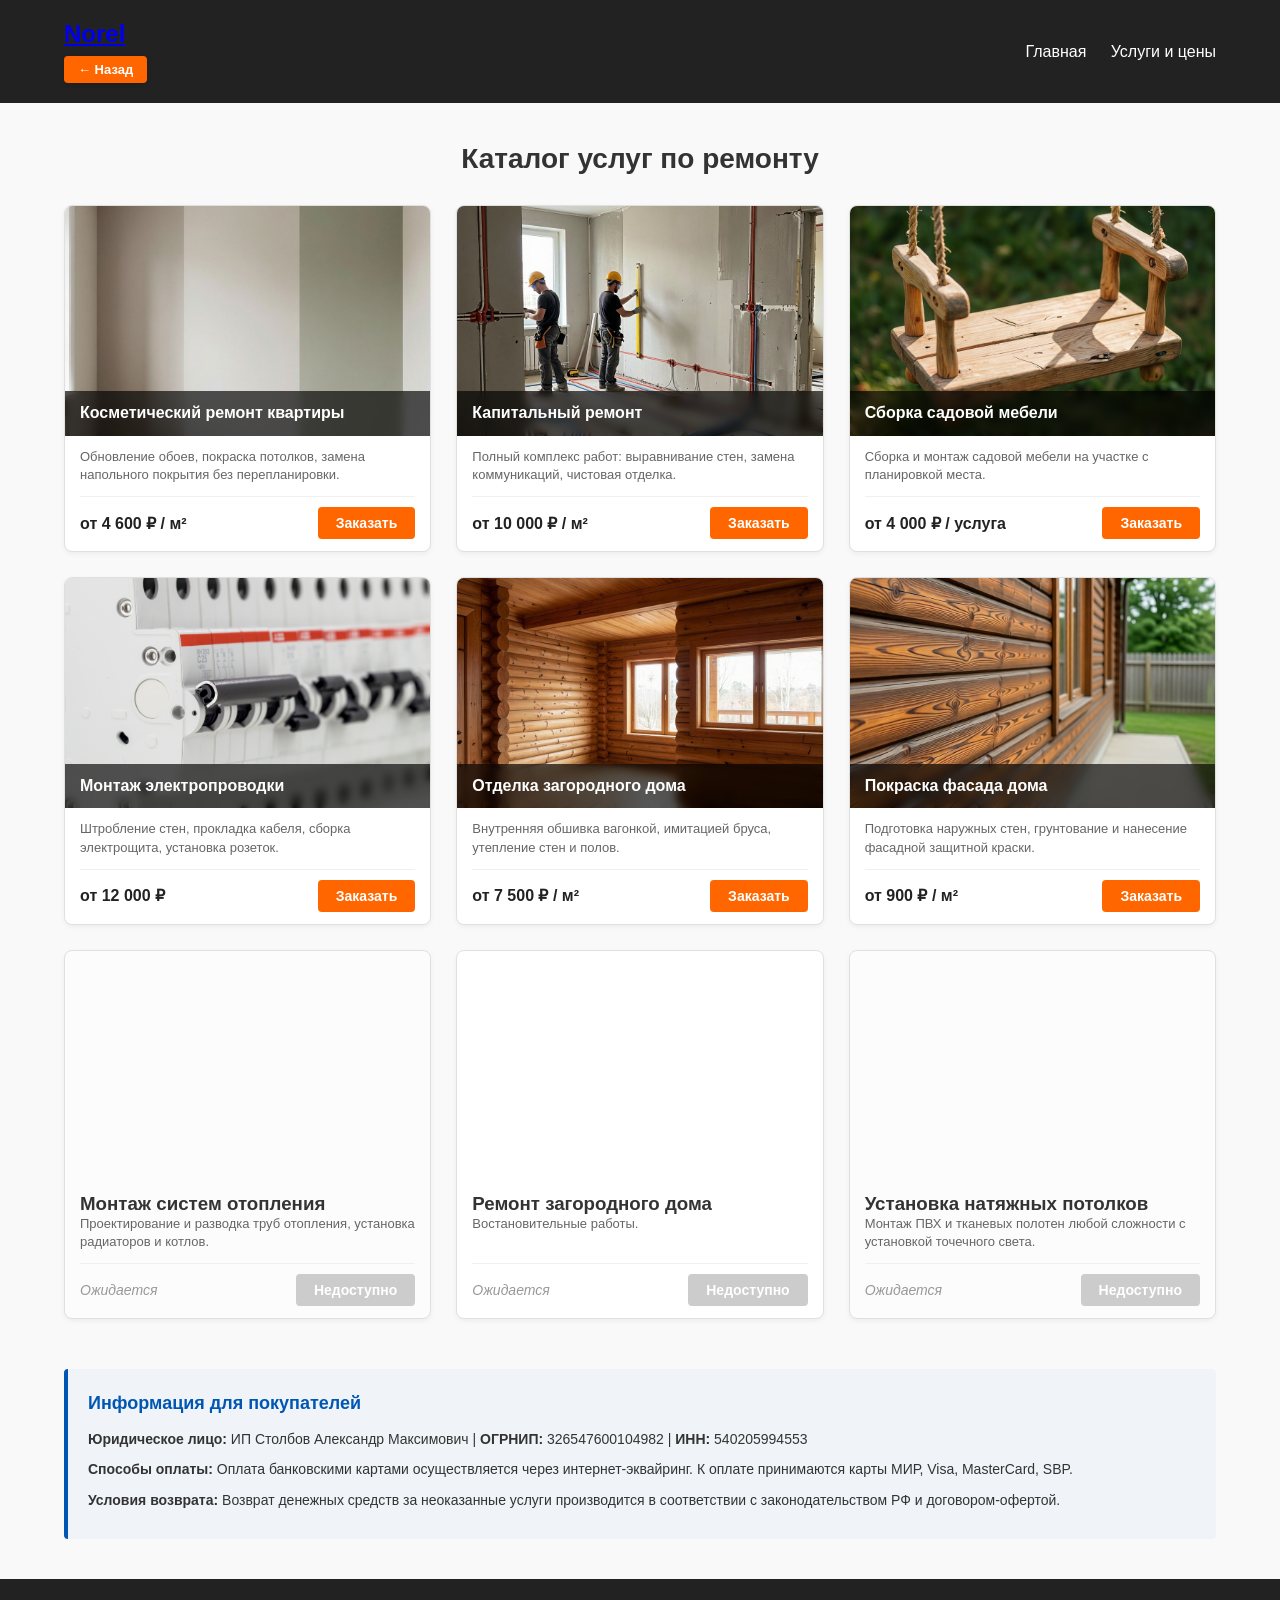
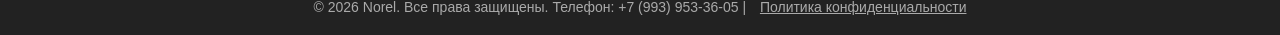
<file: services.html>
<!DOCTYPE html>
<html lang="ru">
<head>
    <meta charset="UTF-8">
    <meta name="viewport" content="width=device-width, initial-scale=1.0">
    <title>Наши услуги и цены — Norel</title>
    <link rel="stylesheet" href="style.css">
</head>
<body>
        <!-- Шапка сайта со стрелочкой Назад под логотипом -->
    <header class="header">
        <div class="container">
            <div class="header-left">
                <div class="logo"><a href="index.html">Norel</a></div>
                <!-- Кнопка теперь идет после логотипа внутри вертикального блока -->
                <a href="javascript:history.back()" class="btn-back">← Назад</a>
            </div>
            <nav class="nav">
                <a href="index.html">Главная</a>
                <a href="services.html">Услуги и цены</a>
            </nav>
        </div>
    </header>


    <!-- Основной контент -->
    <main class="container page-content">
        <h1 class="page-title">Каталог услуг по ремонту</h1>
        
        <!-- Сетка карточек -->
        <div class="services-grid">
            
           <!-- Карточка 1 -->
        <div class="card">
            <div class="card-img" style="background-image: url('cosmetic.jpg');">
                <div class="card-img-title">
                   <a href="service-cosmetic.html" ><h3>Косметический ремонт квартиры</h3> </a><!-- Закрыли h3 -->
                </div> <!-- Закрыли плашку card-img-title -->
            </div> <!-- Закрыли картинку card-img --> 
    
            <div class="card-body">
                <p class="card-desc">Обновление обоев, покраска потолков, замена напольного покрытия без перепланировки.</p>
                <div class="card-footer">
                    <span class="price">от 4 600 ₽ / м²</span>
                    <a href="service-cosmetic.html" class="btn-buy">Заказать</a>
                </div>
            </div>
        </div>


           <!-- Карточка 2 -->
        <div class="card">
            <div class="card-img" style="background-image: url('bigwork.jpg');">
                <!-- Плашка с ссылкой-заголовком лежит строго ВНУТРИ блока картинки -->
                <div class="card-img-title">
                    <a href="service-item.html"><h3>Капитальный ремонт</h3></a>
                </div> 
            </div> <!-- Закрыли картинку card-img только ТУТ -->
    
            <div class="card-body">
                <p class="card-desc">Полный комплекс работ: выравнивание стен, замена коммуникаций, чистовая отделка.</p>
                <div class="card-footer">
                    <span class="price">от 10 000 ₽ / м²</span>
                    <a href="service-item.html" class="btn-buy">Заказать</a>
                </div>
            </div>
        </div>

            <!-- Карточка 3 -->
            <div class="card">
                <div class="card-img" style="background-image: url('gardenitm.jpg');">
                     <div class="card-img-title">
                        <a href="service-garden.html"><h3>Сборка садовой мебели</h3></a>
                    </div> 
                </div>
                    <div class="card-body">
                        <p class="card-desc">Сборка и монтаж садовой мебели на участке с планировкой места.</p>
                    <div class="card-footer">
                        <span class="price">от 4 000 ₽ / услуга</span>
                        <a href="service-garden.html" class="btn-buy">Заказать</a>
                    </div>
                </div>
            </div>

            <!-- Карточка 4 -->
            <div class="card">
                 <div class="card-img" style="background-image: url('220.jpg');">
                    <div class="card-img-title">
                        <a href="service-220.html"><h3>Монтаж электропроводки</h3></a>
                    </div> 
                 </div>
                   <div class="card-body">
                         <p class="card-desc">Штробление стен, прокладка кабеля, сборка электрощита, установка розеток.</p>
                     <div class="card-footer">
                        <span class="price">от 12 000 ₽</span>
                        <a href="service-220.html" class="btn-buy">Заказать</a>
                    </div>
                  </div>
            </div>
            
            <!-- Карточка 5 -->
            <div class="card">
                <div class="card-img" style="background-image: url('woodh.jpg');">
                     <div class="card-img-title">
                        <a href="service-wood.html"> <h3>Отделка загородного дома</h3></a>
                    </div> 
                 </div>
                <div class="card-body">
                    <p class="card-desc">Внутренняя обшивка вагонкой, имитацией бруса, утепление стен и полов.</p>
                    <div class="card-footer">
                        <span class="price">от 7 500 ₽ / м²</span>
                        <a href="service-wood.html" class="btn-buy">Заказать</a>
                    </div>
                </div>
            </div>

            <!-- Карточка 6 -->
            <div class="card">
                <div class="card-img" style="background-image: url('home.jpg');">
                     <div class="card-img-title">
                        <a href="service-home.html">  <h3>Покраска фасада дома</h3></a>
                    </div> 
                 </div>
                <div class="card-body"> 
                    <p class="card-desc">Подготовка наружных стен, грунтование и нанесение фасадной защитной краски.</p>
                    <div class="card-footer">
                        <span class="price">от 900 ₽ / м²</span>
                        <a href="service-home.html" class="btn-buy">Заказать</a>
                    </div>
                </div>
            </div>

            <!-- Карточка 8 (Для разнообразия - под заказ / скоро) -->
            <div class="card opacity-mut">
                <div class="card-img" style="background-image: url('https://unsplash.com');"></div>
                <div class="card-body">
                    <h3>Монтаж систем отопления</h3>
                    <p class="card-desc">Проектирование и разводка труб отопления, установка радиаторов и котлов.</p>
                    <div class="card-footer">
                        <span class="status-not">Ожидается</span>
                        <a href="#" class="btn-buy btn-disabled">Недоступно</a>
                    </div>
                </div>
            </div>
            
             <!-- Карточка 9 -->
            <div class="card">
                <div class="card-img" style="background-image: url('https://unsplash.com');"></div>
                <div class="card-body">
                    <h3>Ремонт загородного дома</h3>
                    <p class="card-desc">Востановительные работы.</p>
                 <div class="card-footer">
                        <span class="status-not">Ожидается</span>
                        <a href="#" class="btn-buy btn-disabled">Недоступно</a>
                    </div>
                </div>
            </div>
            
            <!-- Карточка 10 -->
            <div class="card opacity-mut">
                <div class="card-img" style="background-image: url('https://unsplash.com');"></div>
                <div class="card-body">
                    <h3>Установка натяжных потолков</h3>
                    <p class="card-desc">Монтаж ПВХ и тканевых полотен любой сложности с установкой точечного света.</p>
                    <div class="card-footer">
                        <span class="status-not">Ожидается</span>
                        <a href="#" class="btn-buy btn-disabled">Недоступно</a>
                    </div>
                </div>
            </div>

        </div>

        <!-- Требование эквайринга: Информационный блок банка -->
        <section class="bank-info">
            <h2>Информация для покупателей</h2>
            <p><strong>Юридическое лицо:</strong> ИП Столбов Александр Максимович | <strong>ОГРНИП:</strong>  326547600104982 | <strong>ИНН:</strong> 540205994553</p>
            <p><strong>Способы оплаты:</strong> Оплата банковскими картами осуществляется через интернет-эквайринг. К оплате принимаются карты МИР, Visa, MasterCard, SBP.</p>
            <p><strong>Условия возврата:</strong> Возврат денежных средств за неоказанные услуги производится в соответствии с законодательством РФ и договором-офертой.</p>
        </section>
    </main>

    <!-- Подвал -->
     <footer class="footer">
        <div class="container">
            <p>&copy; 2026 Norel. Все права защищены. Телефон: +7 (993) 953-36-05 | 
                <a href="privacy.html" style="color: #aaa; text-decoration: underline; margin-left: 10px;">Политика конфиденциальности</a>
            </p>
        </div>
    </footer>

</body>
</html>
</file>
<file: style.css>
/* Общие стили */
* {
    margin: 0;
    padding: 0;
    box-sizing: border-box;
    font-family: 'Segoe UI', Tahoma, Geneva, Verdana, sans-serif;
}

body {
    background-color: #f9f9f9;
    color: #333;
    display: flex;
    flex-direction: column;
    min-height: 100vh;
}

.container {
    width: 90%;
    max-width: 1200px;
    margin: 0 auto;
}

/* Шапка */
.header {
    background-color: #222;
    color: #fff;
    padding: 20px 0;
}

.header .container {
    display: flex;
    justify-content: space-between;
    align-items: center;
}

.logo {
    font-size: 24px;
    font-weight: bold;
    color: #ff6600;
}

.nav a {
    color: #fff;
    text-decoration: none;
    margin-left: 20px;
    transition: color 0.3s;
}

.nav a:hover, .nav a.active {
    color: #ff6600;
}

/* Главный баннер */
.hero {
    background: linear-gradient(rgba(0,0,0,0.6), rgba(0,0,0,0.6)), url('https://unsplash.com') no-repeat center center/cover;
    color: #fff;
    flex: 1;
    display: flex;
    align-items: center;
    text-align: center;
    padding: 100px 0;
}

.hero-content h1 {
    font-size: 42px;
    margin-bottom: 20px;
}

.hero-content p {
    font-size: 18px;
    max-width: 600px;
    margin: 0 auto 30px auto;
    line-height: 1.6;
}

/* Кнопка */
.btn {
    display: inline-block;
    background-color: #ff6600;
    color: #fff;
    padding: 15px 30px;
    text-decoration: none;
    font-weight: bold;
    border-radius: 5px;
    transition: background 0.3s;
}

.btn:hover {
    background-color: #e05500;
}

/* Подвал */
.footer {
    background-color: #222;
    color: #aaa;
    text-align: center;
    padding: 20px 0;
    font-size: 14px;
}
/* Стили для страницы каталога услуг */
.page-content {
    padding: 40px 0;
    flex: 1;
}

.page-title {
    margin-bottom: 30px;
    font-size: 28px;
    text-align: center;
}

/* Сетка карточек товаров/услуг */
.services-grid {
    display: grid;
    grid-template-columns: repeat(auto-fill, minmax(280px, 1fr));
    gap: 25px;
    margin-bottom: 50px;
}

/* Карточка */
.card {
    background: #fff;
    border: 1px solid #e0e0e0;
    border-radius: 8px;
    overflow: hidden;
    display: flex;
    flex-direction: column;
    box-shadow: 0 2px 5px rgba(0,0,0,0.05);
}

/* НОВЫЙ КОД ДЛЯ КАРТИНКИ И ПРОЗРАЧНОЙ ПЛАШКИ */

.card-img {
    height: 230px; /* Сделали картинку повыше, чтобы текст не перекрывал всё фото */
    background-size: cover;
    background-position: center;
    position: relative; /* Это важно, чтобы плашка прижалась к низу фото */
    overflow: hidden;
}

/* Сама полупрозрачная плашка */
.card-img-title {
    position: absolute;
    bottom: 0;
    left: 0;
    right: 0;
    background: rgba(0, 0, 0, 0.65); /* Черный цвет с прозрачностью 65% */
    padding: 12px 15px;
    backdrop-filter: blur(4px); /* Эффект матового размытого стекла */
}

/* Белый текст внутри плашки */
.card-img-title h3 {
    color: #ffffff !important; /* Строго белый цвет */
    font-size: 16px;
    font-weight: 600;
    margin: 0;
    line-height: 1.3;

}

.card-body {
    padding: 12px 15px;
    display: flex;
    flex-direction: column;
    flex: 1;
}

/* Текст описания делаем чуть аккуратнее */
.card-desc {
    font-size: 13px; /* Слегка уменьшили шрифт (было 14px) */
    color: #666;
    line-height: 1.4;
    margin-bottom: 12px; /* Уменьшили нижний отступ */
    flex: 1;
}

/* Сжимаем отступы в подвале карточки */
.card-footer {
    display: flex;
    justify-content: space-between;
    align-items: center;
    border-top: 1px solid #f0f0f0;
    padding-top: 10px; /* Уменьшили отступ сверху */
}

.price {
    font-weight: bold;
    font-size: 16px;
    color: #222;
}

.status-not {
    font-size: 14px;
    color: #999;
    font-style: italic;
}

.btn-buy {
    background-color: #ff6600;
    color: #fff;
    text-decoration: none;
    padding: 8px 18px;
    font-size: 14px;
    border-radius: 4px;
    font-weight: 600;
    transition: background 0.2s;
}

.btn-buy:hover {
    background-color: #e05500;
}

/* Стили для неактивных карточек */
.opacity-mut {
    background-color: #fcfcfc;
}
.btn-disabled {
    background-color: #ccc;
    pointer-events: none; /* Отключает клик */
}

/* Блок требований банка */
.bank-info {
    background-color: #f0f4f8;
    border-left: 4px solid #0056b3;
    padding: 20px;
    border-radius: 4px;
    font-size: 14px;
    line-height: 1.6;
}
.bank-info h2 {
    font-size: 18px;
    margin-bottom: 10px;
    color: #0056b3;
}
.bank-info p {
    margin-bottom: 8px;
}
/* Стили для детальной страницы услуги */
.service-detail {
    display: flex;
    flex-wrap: wrap;
    gap: 40px;
    margin-top: 20px;
    background: #fff;
    padding: 30px;
    border-radius: 8px;
    border: 1px solid #e0e0e0;
}

.service-gallery {
    flex: 1;
    min-width: 300px;
}

.service-gallery .main-img {
    width: 100%;
    height: auto;
    border-radius: 6px;
    display: block;
}

.service-info {
    flex: 1;
    min-width: 300px;
}

.service-info .category {
    font-size: 14px;
    color: #ff6600;
    text-transform: uppercase;
    font-weight: bold;
    display: block;
    margin-bottom: 10px;
}

.service-info h1 {
    font-size: 32px;
    margin-bottom: 15px;
    color: #222;
}

.service-price {
    font-size: 24px;
    font-weight: bold;
    color: #222;
    margin-bottom: 25px;
    padding-bottom: 15px;
    border-bottom: 1px solid #f0f0f0;
}

.service-description h3 {
    font-size: 18px;
    margin-bottom: 15px;
}

.service-description ul {
    margin-left: 20px;
    margin-bottom: 30px;
    line-height: 1.8;
    color: #555;
}

/* Блок покупки */
.payment-box {
    background-color: #f9f9f9;
    padding: 20px;
    border-radius: 6px;
    border: 1px dashed #ccc;
}

.payment-notice {
    font-size: 13px;
    color: #666;
    margin-bottom: 15px;
    line-height: 1.4;
}

.btn-pay-now {
    display: block;
    text-align: center;
    background-color: #ff6600;
    color: #fff;
    text-decoration: none;
    padding: 15px;
    font-size: 16px;
    font-weight: bold;
    border-radius: 4px;
    transition: background 0.2s;
}

.btn-pay-now:hover {
    background-color: #e05500;
}
/* Делаем ссылку-заголовок белой */
.card-img-title a {
    text-decoration: none; /* Убираем подчеркивание */
    color: #ffffff !important; /* Делаем текст белым */
}

.card-img-title a:hover h3 {
    color: #ff6600 !important; /* При наведении заголовок станет оранжевым */
}
/* Стили для двух кнопок и контактов */
.btn-group {
    display: flex;
    gap: 15px; /* Отступ между кнопками */
    margin-bottom: 0;
    flex-wrap: wrap; /* Чтобы на смартфонах кнопки переносились друг под друга */
    align-items: stretch;
}

.btn-group .btn-pay-now {
    flex: 1;
    min-width: 200px;
    text-align: center;
}

/* Обновленная вторая кнопка (Связаться) */
.btn-contact-toggle {
    flex: 1;
    min-width: 200px;
    background-color: #333333; /* Благородный темно-серый цвет */
    color: #ffffff;
    border: none;
    
    /* Эти свойства делают её равной по высоте оранжевой кнопке */
    padding: 15px 20px; 
    font-size: 16px;
    font-weight: bold;
    line-height: 1.2;
    
    border-radius: 4px;
    cursor: pointer;
    transition: background 0.2s, transform 0.1s;
    display: inline-block;
    text-align: center;
}

.btn-contact-toggle:hover {
    background-color: #222222; /* Насыщенный черный цвет при наведении */
}

.btn-contact-toggle:active {
    transform: scale(0.98); /* Легкий эффект нажатия */
}


/* Скрытый блок контактов */
.contact-dropdown {
    display: none; /* По умолчанию скрыто */
    margin-top: 20px;
    padding: 15px;
    background-color: #fff;
    border: 1px solid #e0e0e0;
    border-radius: 4px;
    animation: fadeIn 0.3s ease;
}

.contact-dropdown h4 {
    margin-bottom: 10px;
    color: #ff6600;
}

.contact-dropdown p {
    font-size: 14px;
    margin-bottom: 8px;
    color: #333;
}

.contact-dropdown a {
    color: #222;
    text-decoration: none;
    font-weight: bold;
}

.working-hours {
    font-style: italic;
    color: #777 !important;
    margin-top: 5px;
}

/* Анимация плавного появления */
@keyframes fadeIn {
    from { opacity: 0; transform: translateY(-5px); }
    to { opacity: 1; transform: translateY(0); }
}
/* Стили для стрелочки Назад в шапке */
/* Выстраиваем логотип и кнопку вертикально друг под другом */
.header-left {
    display: flex;
    flex-direction: column; /* Включает режим колонки */
    align-items: flex-start; /* Выравнивает элементы по левому краю */
    gap: 8px; /* Небольшой отступ между логотипом и кнопкой */
}

/* Выравниваем навигацию по центру, если логотип стал выше */
.header .container {
    display: flex;
    justify-content: space-between;
    align-items: center; /* Центрирует меню по вертикали */
}

/* Новая яркая оранжевая кнопка Назад */
.btn-back {
    color: #ffffff !important; /* Белый текст */
    background-color: #ff6600; /* Строительный оранжевый фон */
    text-decoration: none;
    font-size: 13px;
    font-weight: bold;
    padding: 6px 14px; /* Внутренние отступы для объема */
    border-radius: 4px;
    transition: background-color 0.2s, transform 0.1s;
    box-shadow: 0 2px 4px rgba(0,0,0,0.15);
}

.btn-back:hover {
    background-color: #e05500; /* Чуть темнее при наведении */
}

.btn-back:active {
    transform: scale(0.96); /* Эффект нажатия */
}
</file>
